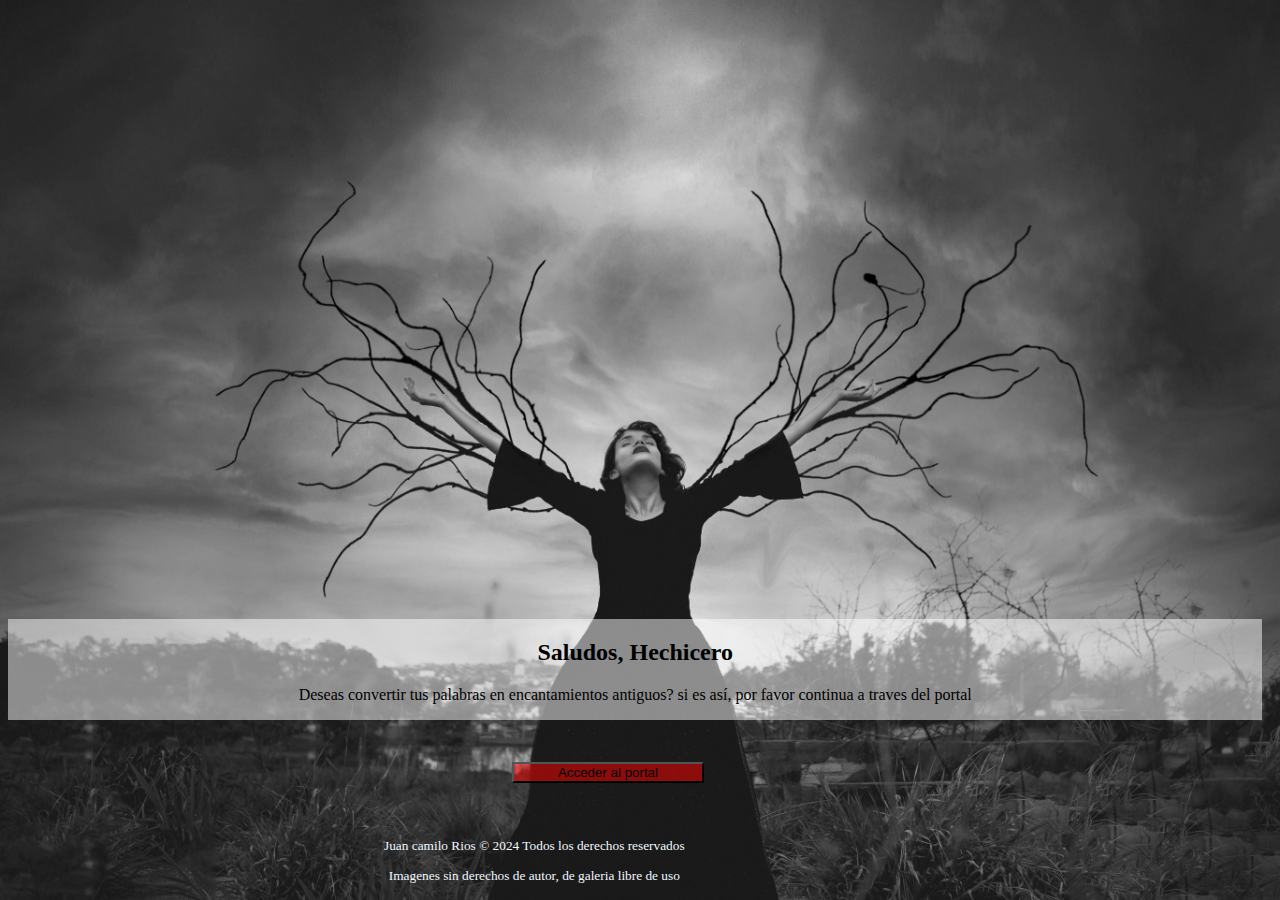
<file: index.html>
<!DOCTYPE html>
<html lang="en">
<head>
    <meta charset="UTF-8">
    <meta name="viewport" content="width=device-width, initial-scale=1.0">
    <link rel="stylesheet" href="02index.css">
    <title>Document</title>
</head>
<body>
    <div class="Intro">
        <h2>Saludos, Hechicero</h2>
        <p>Deseas convertir tus palabras en encantamientos antiguos? si es así, por favor continua a traves del portal</p>
    </div>
    <button onclick="pag2()" class="button">Acceder al portal</button>

    <footer class="footer">
        <p> Juan camilo Rios &copy; 2024 Todos los derechos reservados</p>
        <p>Imagenes sin derechos de autor, de galeria libre de uso
        </p>
    </footer>
</body>
<script>
    function pag2(){
        window.location.href='03encriptador.html';
    }
</script>
</html>
</file>
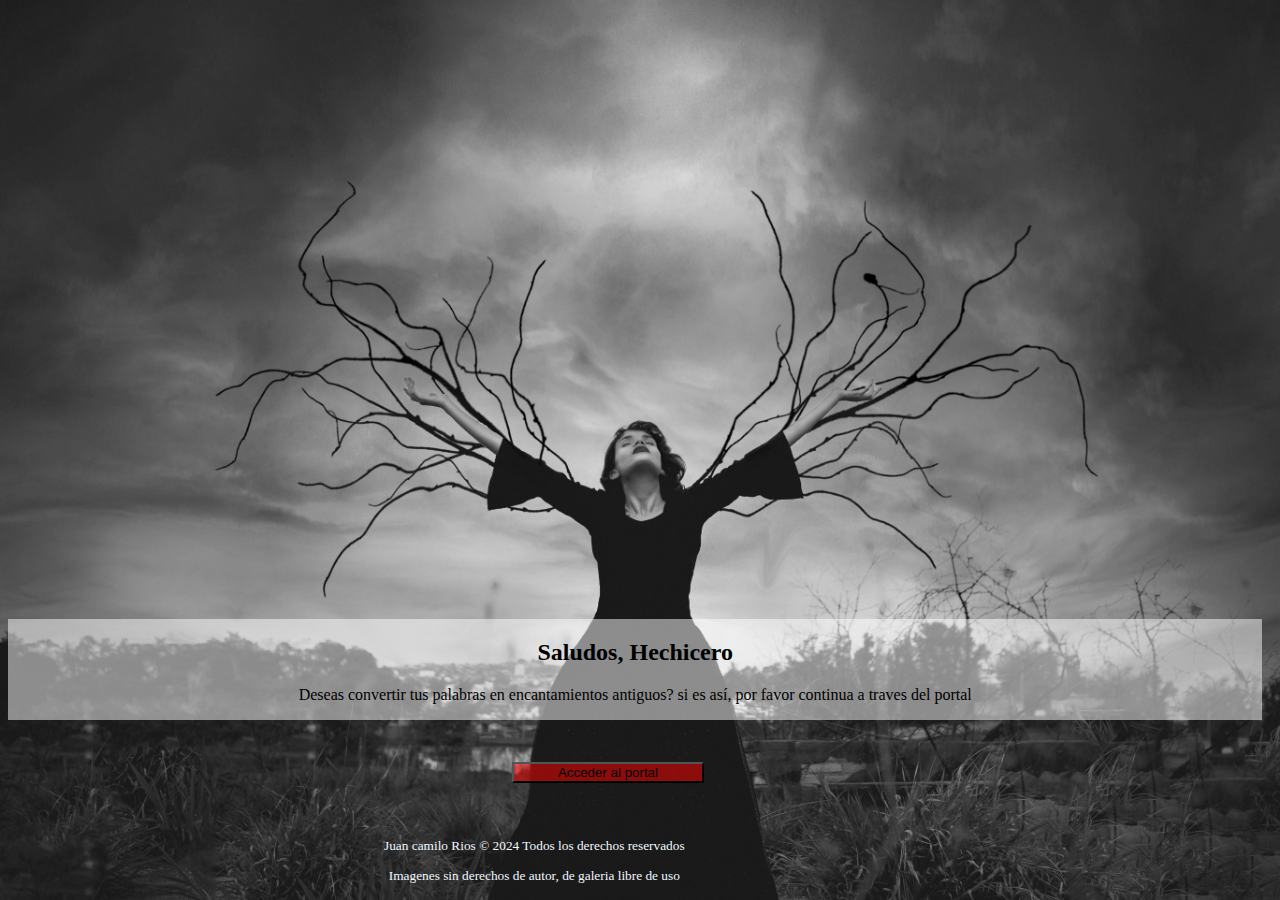
<file: 01index.html>
<!DOCTYPE html>
<html lang="en">
<head>
    <meta charset="UTF-8">
    <meta name="viewport" content="width=device-width, initial-scale=1.0">
    <link rel="stylesheet" href="02index.css">
    <title>Document</title>
</head>
<body>
    <div class="Intro">
        <h2>Saludos, Hechicero</h2>
        <p>Deseas convertir tus palabras en encantamientos antiguos? si es así, por favor continua a traves del portal</p>
    </div>
    <button onclick="pag2()" class="button">Acceder al portal</button>

    <footer class="footer">
        <p> Juan camilo Rios &copy; 2024 Todos los derechos reservados</p>
        <p>Imagenes sin derechos de autor, de galeria libre de uso
        </p>
    </footer>
</body>
<script>
    function pag2(){
        window.location.href='03encriptador.html';
    }
</script>
</html>
</file>
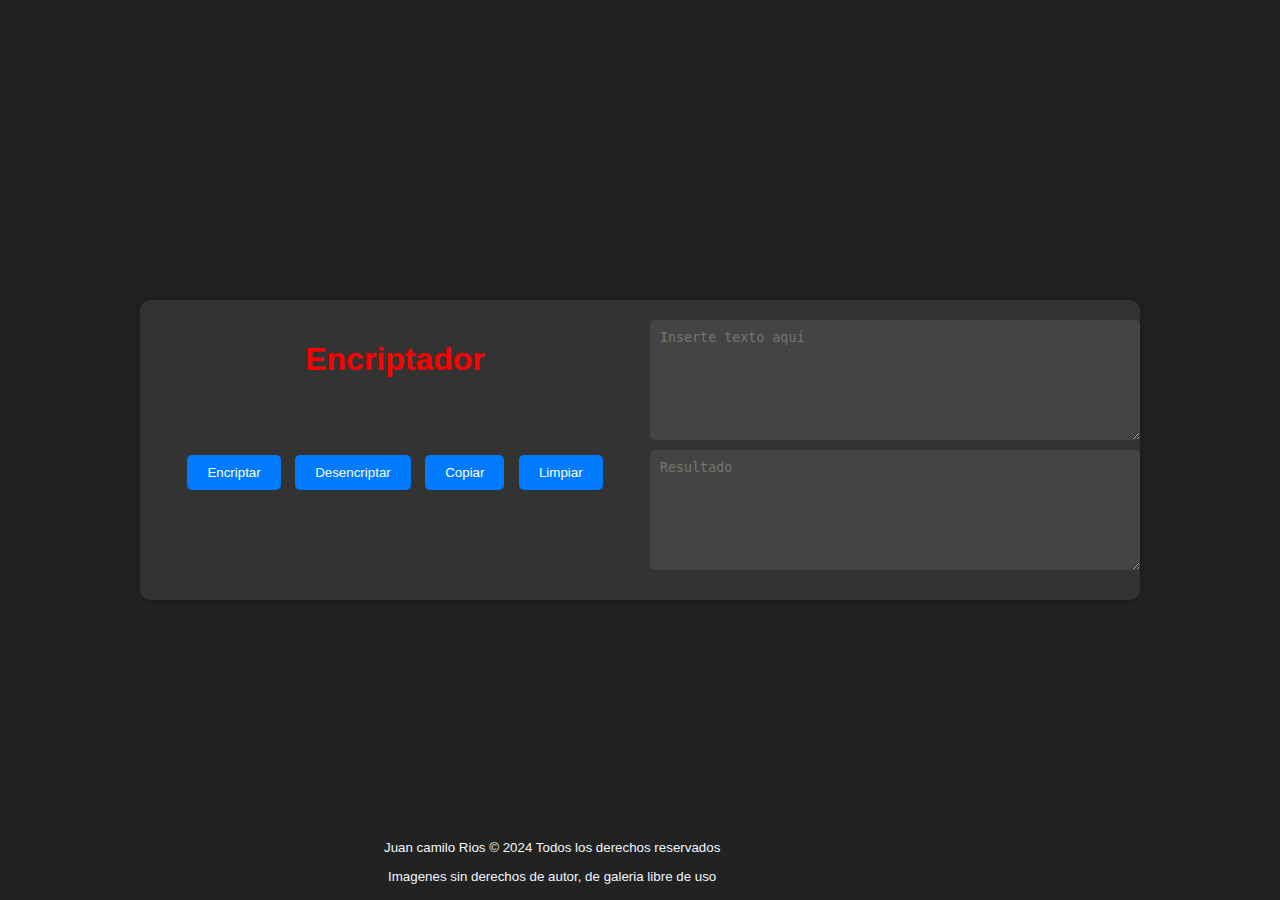
<file: 03encriptador.html>
<!DOCTYPE html>
<html lang="en">
<head>
    <meta charset="UTF-8">
    <meta name="viewport" content="width=device-width, initial-scale=1.0">
    <title>Encriptador</title>
    <link rel="stylesheet" href="04encriptador.css">
</head>
<body>
    <div class="container">
        <h1>Encriptador</h1>
        <textarea id="inputText" placeholder="Inserte texto aquí"></textarea>
        <div>
            <button onclick="encrypt()">Encriptar</button>
            <button onclick="decrypt()">Desencriptar</button>
            <button onclick="copyText()">Copiar</button>
            <button onclick="clearText()">Limpiar</button>
        </div>
        <textarea id="outputText" placeholder="Resultado"></textarea>
    </div>

    <footer class="footer">
        <p> Juan camilo Rios &copy; 2024 Todos los derechos reservados</p>
        <p>Imagenes sin derechos de autor, de galeria libre de uso
        </p>
    </footer>

    <script src="05encriptador.js"></script>
</body>
</html>
</file>
<file: 02index.css>
body{
    background-image: url(Imagenes/pexels-gabriela-cheloni-5990777.jpg);
    background-size: cover;
    background-position: center;
    background-repeat: no-repeat;
    background-attachment: fixed;
}

.Intro{
    text-align: center;
    width: 98%;
    bottom: 20%;
    position: absolute;
    background-color:rgba(255,255,255, 0.5);
}
.button{
    text-align: center;
    width: 15%;
    bottom: 13%;
    left: 40%;
    position: absolute;
    background-color:rgba(255,0,0, 0.5);
}

.footer{
    text-align: center;
    position: absolute;
    bottom: 3px;
    left: 30%;
    color: aliceblue;
    font-size: smaller;
}
</file>
<file: 04encriptador.css>
body {
    font-family: Arial, sans-serif;
    background-color: #222;
    color: red;
    display: flex;
    justify-content: center;
    align-items: center;
    height: 100vh;
    margin: 0;
}

.container {
    width: 75%;
    padding: 20px;
    display: grid;
    grid-template-columns: 1fr 1fr;
    grid-column-gap: 20px;
    text-align: center;
    background-color: #333;
    border-radius: 10px;
    box-shadow: 0 0 10px rgba(0, 0, 0, 0.3);
}

textarea {
    width: 100%;
    height: 100px;
    margin-bottom: 10px;
    background-color: #444;
    color: red;
    border: none;
    padding: 10px;
    border-radius: 5px;
}

button {
    margin: 5px;
    padding: 10px 20px;
    background-color: #007bff;
    color: #fff;
    border: none;
    cursor: pointer;
    border-radius: 5px;
}

button:hover {
    background-color: #0056b3;
}

.footer{
    text-align: center;
    position: absolute;
    bottom: 3px;
    left: 30%;
    color: aliceblue;
    font-size: smaller;
}
</file>
